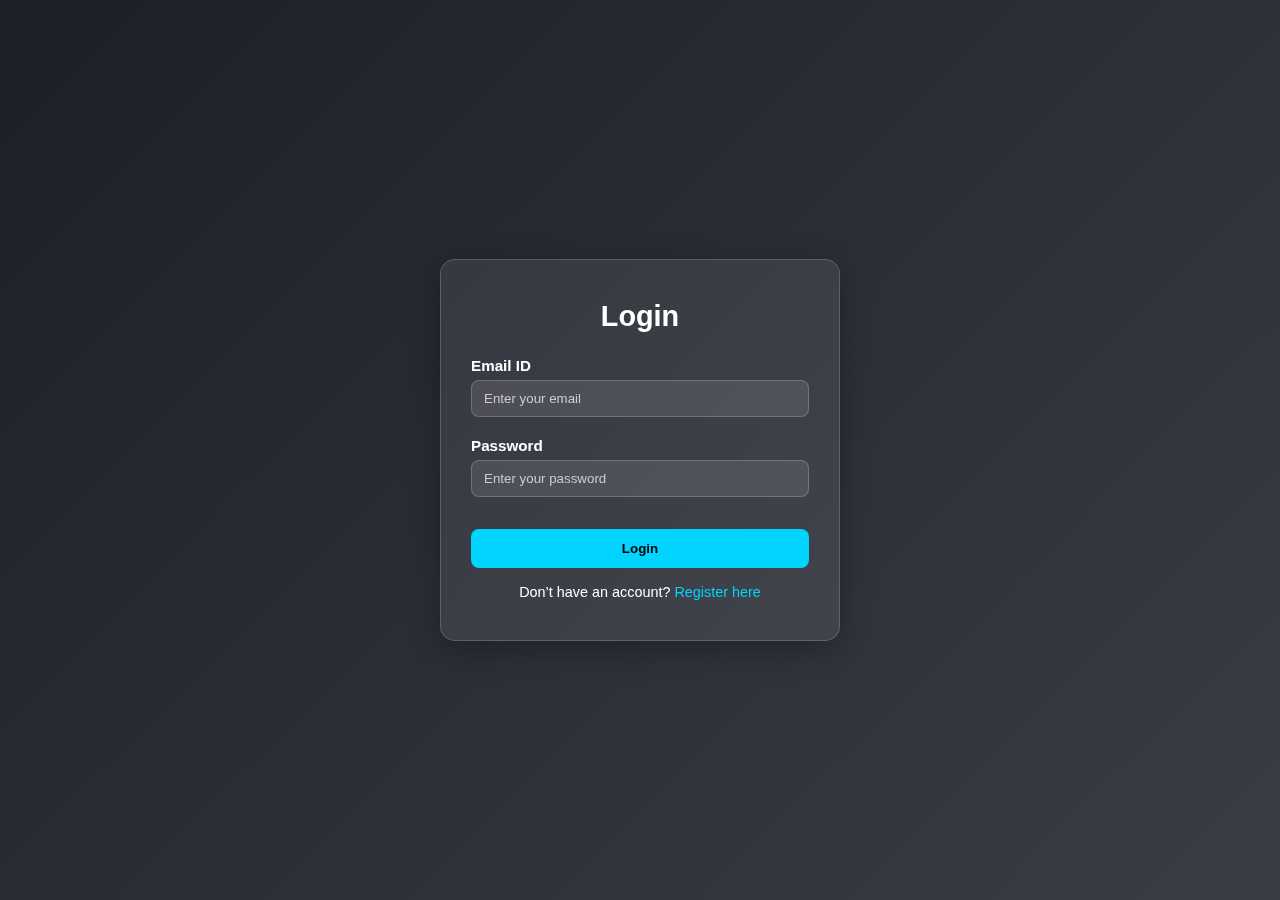
<file: login.html>
<!DOCTYPE html>
<html lang="en">
<head>
  <meta charset="UTF-8" />
  <meta name="viewport" content="width=device-width, initial-scale=1.0"/>
  <title>Login</title>
  <link rel="stylesheet" href="style2.css" />
</head>
<body>
  <div class="card">
    <h2>Login</h2>
    <form id="login-form">
      <div class="form-group">
        <label for="email">Email ID</label>
        <input type="email" id="email" name="email" placeholder="Enter your email" required />
      </div>

      <div class="form-group">
        <label for="password">Password</label>
        <input type="password" id="password" name="password" placeholder="Enter your password" required />
      </div>

      <button type="submit">Login</button>

      <div class="switch-text">
        Don’t have an account?
        <a href="register.html">Register here</a>
      </div>
    </form>
  </div>
</body>
</html>
</file>
<file: style2.css>
/* Reset & Base Styles */
* {
  margin: 0;
  padding: 0;
  box-sizing: border-box;
  font-family: 'Segoe UI', Tahoma, Geneva, Verdana, sans-serif;
}

body {
  min-height: 100vh;
  display: flex;
  justify-content: center;
  align-items: center;
  background: linear-gradient(135deg, #1d1f27, #3a3d46);
  background-repeat: no-repeat;
  background-size: cover;
  color: #fff;
}

/* Glass Effect Card */
.card {
  background: rgba(255, 255, 255, 0.08);
  border-radius: 15px;
  padding: 40px 30px;
  width: 90%;
  max-width: 400px;
  backdrop-filter: blur(10px);
  box-shadow: 0 8px 32px rgba(0, 0, 0, 0.3);
  border: 1px solid rgba(255, 255, 255, 0.18);
}

/* Heading */
.card h2 {
  text-align: center;
  margin-bottom: 1.5rem;
  font-size: 1.8rem;
  color: #ffffff;
}

/* Form Groups */
.form-group {
  margin-bottom: 1.2rem;
}

.form-group label {
  display: block;
  margin-bottom: 0.4rem;
  font-weight: 600;
  color: #ffffff;
  font-size: 0.95rem;
}

/* Input Fields */
.form-group input {
  width: 100%;
  padding: 10px 12px;
  border-radius: 8px;
  border: 1px solid rgba(255, 255, 255, 0.2);
  background-color: rgba(255, 255, 255, 0.1);
  color: #fff;
  transition: border 0.3s ease;
}

.form-group input::placeholder {
  color: #ccc;
}

.form-group input:focus {
  outline: none;
  border-color: #00d4ff;
  background-color: rgba(255, 255, 255, 0.15);
}

/* Submit Button */
button {
  width: 100%;
  padding: 12px;
  margin-top: 0.8rem;
  background: #00d4ff;
  color: #000;
  font-weight: bold;
  border: none;
  border-radius: 8px;
  cursor: pointer;
  transition: background 0.3s ease;
}

button:hover {
  background: #00b6d6;
}

/* Login / Register Link */
.switch-text {
  text-align: center;
  margin-top: 1rem;
  font-size: 0.9rem;
}

.switch-text a {
  color: #00d4ff;
  text-decoration: none;
}

.switch-text a:hover {
  text-decoration: underline;
}

/* Responsive */
@media (max-width: 480px) {
  .card {
    padding: 30px 20px;
  }

  .card h2 {
    font-size: 1.5rem;
  }
}
</file>
